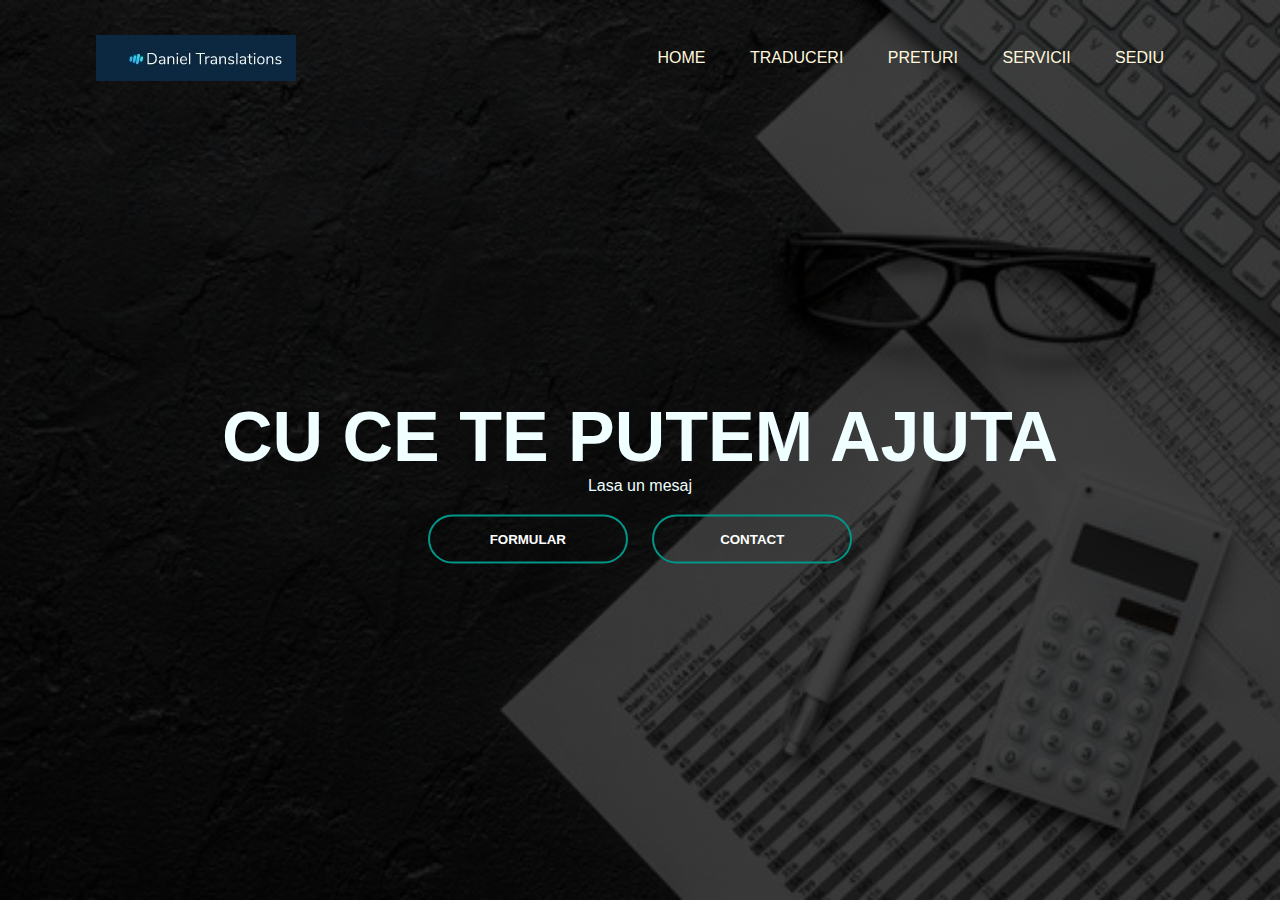
<file: index.html>
<!DOCTYPE html>
<html lang="en">
<head>
    <meta charset="UTF-8">
    <title>DANIEL TRANSLATIONS</title>
    <link rel="stylesheet" href="main.css">
</head>
<body>
    <div class="banner">
        <div class="navbar">
            <img src="logo.png" class="logo">
            <ul>
                <li><a href="#">Home</a></li>
                <li><a href="#">Traduceri</a></li>
                <li><a href="#">Preturi</a></li>
                <li><a href="#">Servicii</a></li>
                <li><a href="#">Sediu</a></li>
                
            
            </ul>
        
        </div>
        <div class="content">
            <h1>CU CE TE PUTEM AJUTA</h1>
            <p>Lasa un mesaj</p>
            <div>
                <button type="button"><span></span>FORMULAR</button>
                <button type="button"><span></span>CONTACT</button>
            </div>
        </div>
    </div>

</body>
</html>
</file>
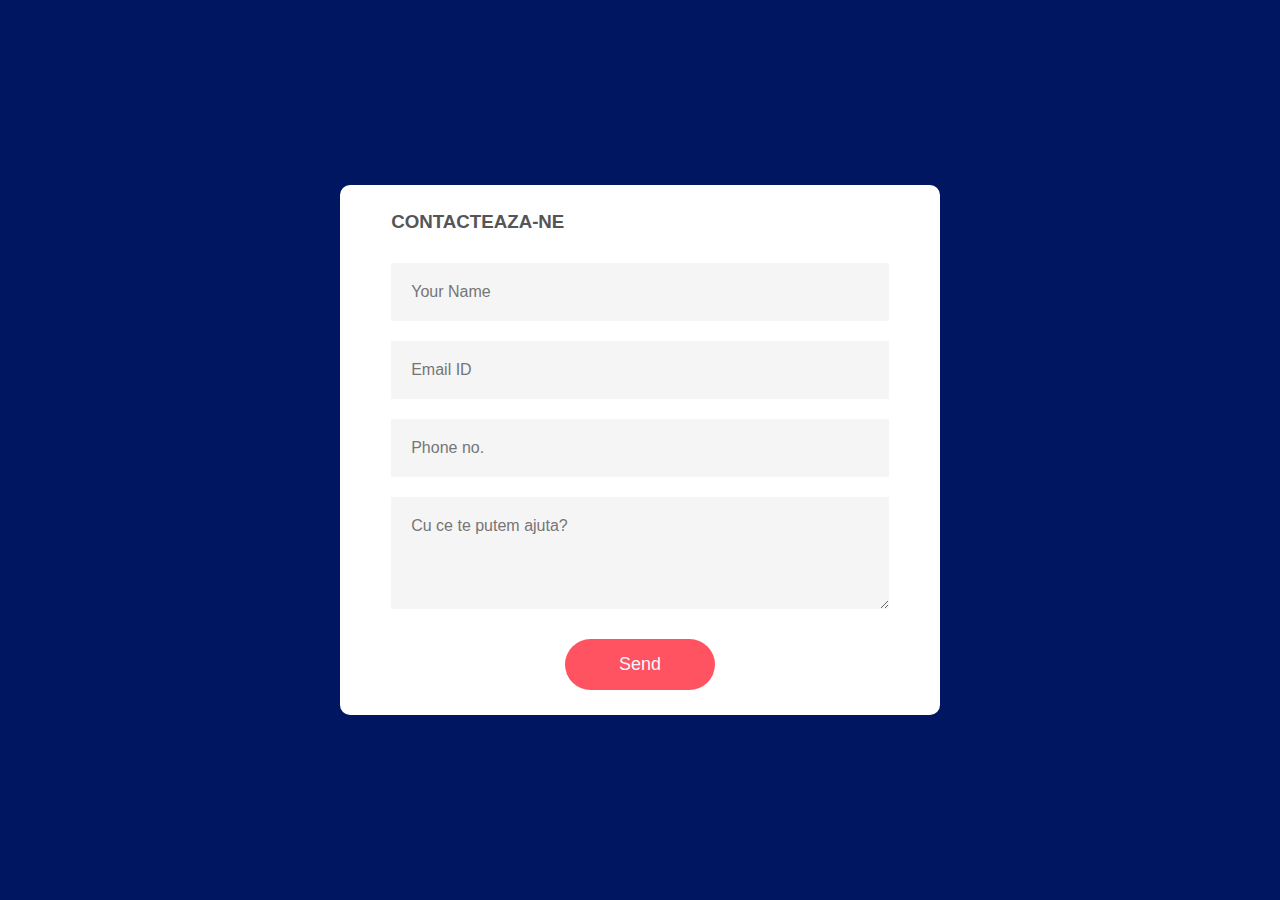
<file: index2.html>
<!DOCTYPE html>
<html>
<head>
    <meta name="referrer" content="origin">
    <title>Contact Form to Email</title>
    <link rel="stylesheet" href="style.css">
    
    </head>
    <body>
        <div class="container">
            <form action="https://formsubmit.co/serbanemanuel25@gmail.com" method="POST" />
                <h3>CONTACTEAZA-NE</h3>
                <input type="text" id="name" placeholder="Your Name" required>
                 <input type="email" id="email" placeholder="Email ID" required>
                 <input type="text" id="phone" placeholder="Phone no." required>
                <textarea id="message" rows="4" placeholder="Cu ce te putem ajuta?"></textarea>
                <button type="submit">Send</button>
                
            </form>
        
        </div>
       
        </script>
    </body>
</html>
</file>
<file: main.css>
*{
    margin: 0;
    padding: 0;
    font-family: sans-serif;
}
.banner{
    width: 100%;
    height: 100vh;
    background-image: linear-gradient(rgba(0,0,0,0.75),rgba(0,0,0,0.75)),url(background.jpg);
    background-size: cover;
    background-position: center;

}
.navbar{
    width: 85%;
    margin: auto;
    padding: 35px 0;
    display: flex;
    align-items: center;
    justify-content: space-between;
    
}
.logo{
    width: 120p;
    cursor: pointer;
    
}
.navbar ul li{
    list-style: none;
    display: inline-block;
    margin: 0 20px;
    position: relative;
}
.navbar ul li a{
    text-decoration: none;
    color: cornsilk;
    text-transform: uppercase;
    
}
.navbar ul li::after{
    content: '';
    height: 3px;
    width: 0%;
    background: #009688;
    position: absolute;
    left: 0;
    bottom: -10px;
    transition: 0.5s;
}
.navbar ul li:hover::after{
    width: 100%;
    
}
.content{
    width: 100%;
    position: absolute;
    top: 50%;
    transform: translateY(-50%);
    text-align: center;
    color: azure;
}
.content h1{
    font-size: 70px;
    margin-top: 80px;
}
content p{
    margin: 20p auto;
    font-weight: 100;
    line-height: 25px;
    
}
button{
    width: 200px;
    padding: 15px 0;
    text-align: center;
    margin: 20px 10px;
    border-radius: 25px;
    font-weight: bold;
    border: 2px solid #009688;
    background: transparent;
    color: #fff;
    cursor: pointer;
    position: relative;
    overflow: hidden;
}
span{
    background: #009688;
    height: 100%;
    width: 0%;
    border-radius: 25px;
    position: absolute;
    left: 0;
    bottom: 0;
    z-index: -1;
    transition: 0.5s;
}
button:hover span{
     width: 100%;
}
button:hover{
    border: none;
}
</file>
<file: style.css>
*{
    margin: 0;
    padding: 0;
    box-sizing: border-box;
    font-family: 'poppins', sans-serif;
    
}
.container{
    width: 100%;
    height: 100vh;
    background: #001660;
    display: flex;
    align-items: center;
    justify-content: center;
}
form{
    background: #fff;
    display: flex;
    flex-direction: column;
    padding: 2vw 4vw;
    width: 90%;
    max-width: 600px;
    border-radius: 10px;
}
form h3{
    color: #555;
    font-weight: 800;
    margin-bottom: 20px;
    
}
form input, form textarea{
    border: 0;
    margin: 10px 0;
    padding: 20px;
    outline: none;
    background: #f5f5f5;
    font-size: 16px;
}
form button{
    padding: 15px;
    background: #ff5361;
    color: aliceblue;
    font-size: 18px;
    border: 0;
    outline: none;
    cursor: pointer;
    width: 150px;
    margin: 20px auto 0;
    border-radius: 30px;
}
</file>
